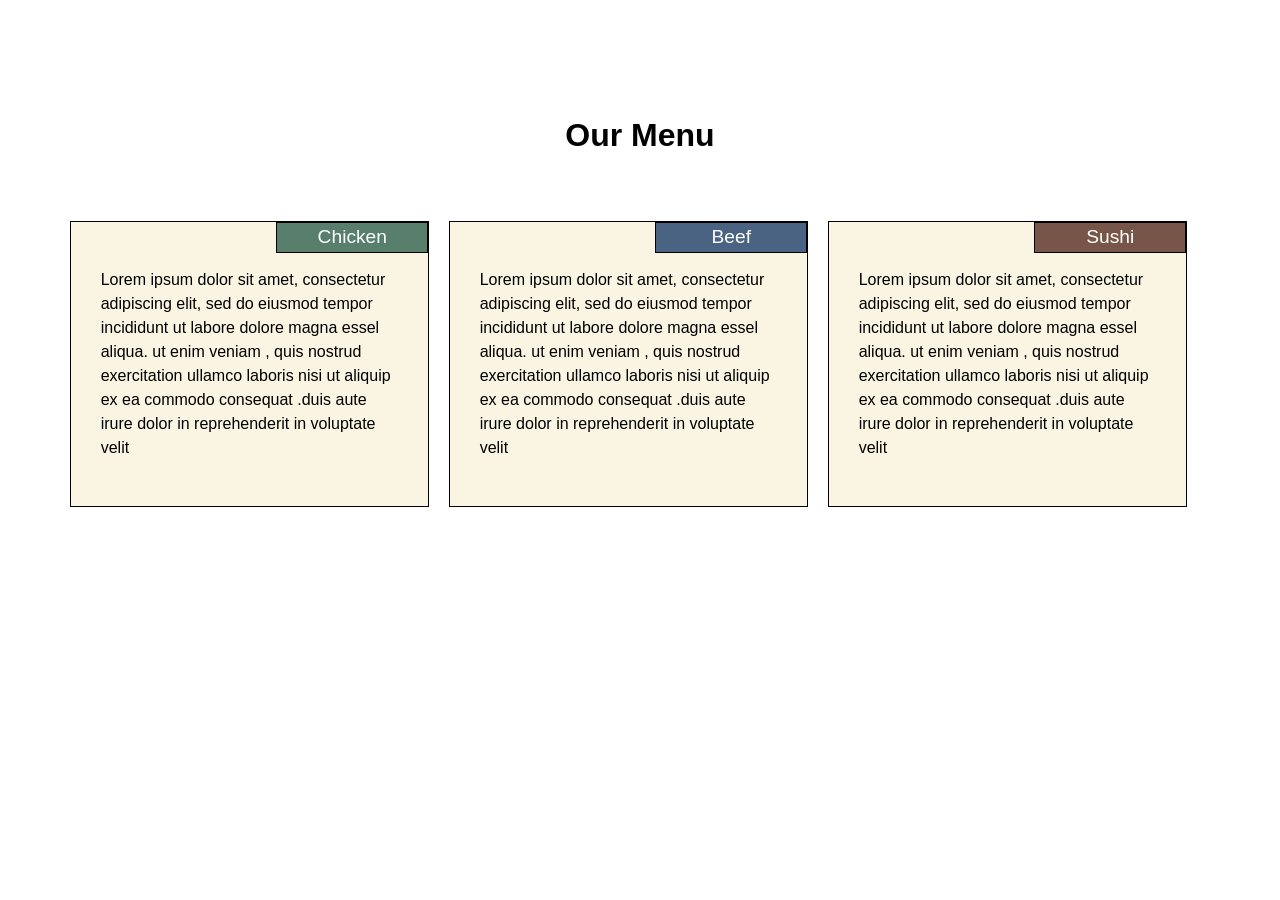
<file: index.html>
<!DOCTYPE html>
<html>
<head>
  <meta charset="utf-8">
  <meta name="viewport" content="width=device-width, initial-scale=1">
  <title>Mod-2 Assignment</title>

 <link rel="stylesheet" href="styles.css">
  
</head>
<body>
  <h1>Our Menu</h1>

<section class="chicken">
  <header class="title">Chicken</header>
    <p>Lorem ipsum dolor sit amet, consectetur adipiscing elit, sed do eiusmod tempor incididunt ut labore dolore magna essel aliqua. ut enim veniam , quis nostrud exercitation ullamco laboris nisi ut aliquip ex ea commodo consequat .duis aute irure dolor in reprehenderit in voluptate velit</p>
</section>
  
<section class="beef">
  <header class="title">Beef</header>
    <p>Lorem ipsum dolor sit amet, consectetur adipiscing elit, sed do eiusmod tempor incididunt ut labore dolore magna essel aliqua. ut enim veniam , quis nostrud exercitation ullamco laboris nisi ut aliquip ex ea commodo consequat .duis aute irure dolor in reprehenderit in voluptate velit</p>
</section>
  
<section class="sushi">
  <header class="title">Sushi</header>
    <p>Lorem ipsum dolor sit amet, consectetur adipiscing elit, sed do eiusmod tempor incididunt ut labore dolore magna essel aliqua. ut enim veniam , quis nostrud exercitation ullamco laboris nisi ut aliquip ex ea commodo consequat .duis aute irure dolor in reprehenderit in voluptate velit</p>
</section>
</body>
</html>
</file>
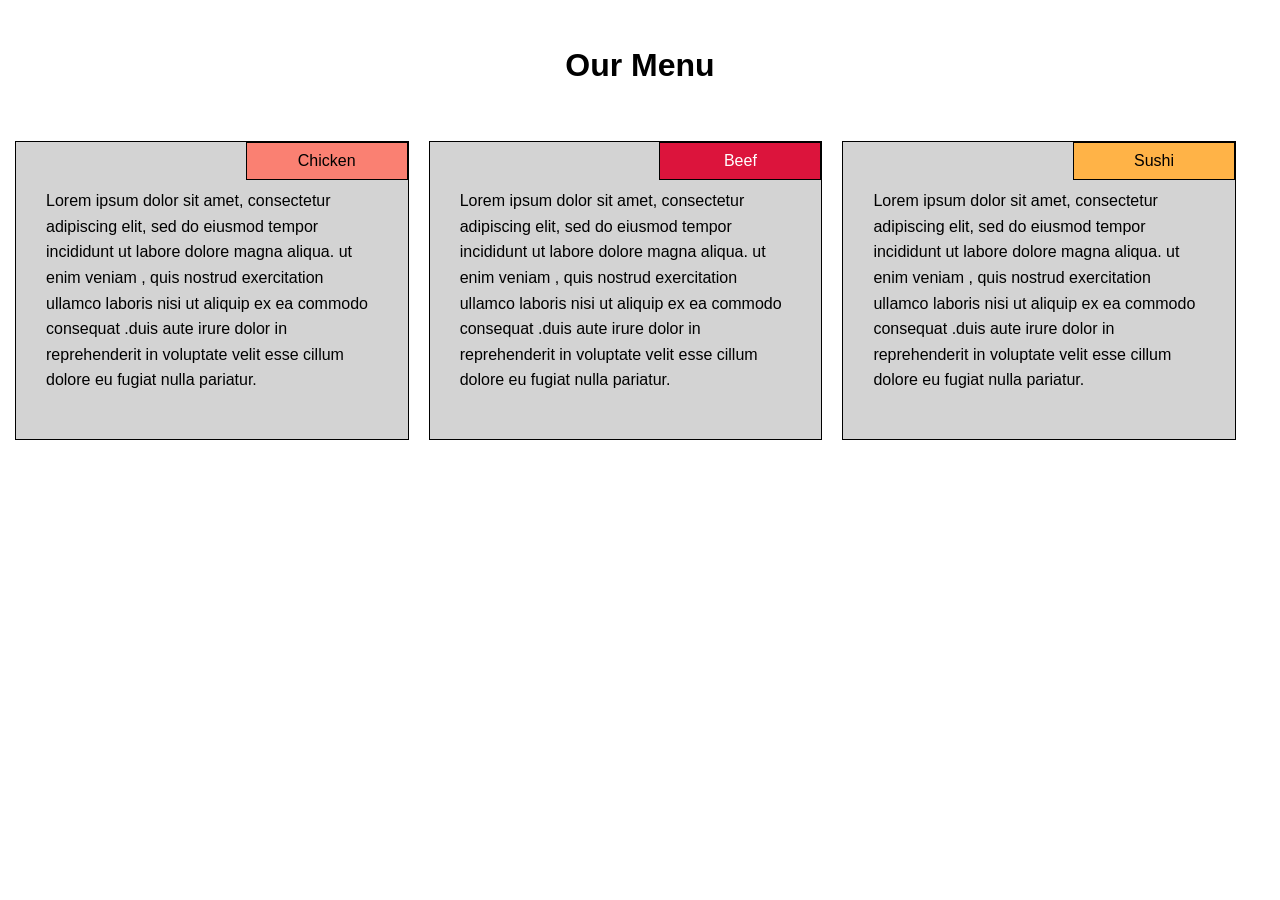
<file: module2-solution.html>
<!DOCTYPE html>
<html>
<head>
  <meta charset="utf-8">
  <meta name="viewport" content="width=device-width, initial-scale=1">
  <title>Mod-2 Assignment</title>
<style>
 body {
  font-family: Arial, sans-serif;
  line-height: 1.6;
  margin: 5px;
  padding: 0;
  box-sizing: border-box;
}

h1 {
  text-align: center;
  line-height: 1.6;
  margin: 40px;
}

section {
  border: 1px solid black;
  padding: 30px;
  margin: 10px;
  position: relative;
  box-sizing: border-box;
  background-color: lightgray;
}

.title {
  position: absolute;
  top: 0;
  right: 0;
  padding: 5px;
  width: 150px;
  text-align: center;
  border: 1px solid black;
}
.chicken .title { background-color: salmon; }
.beef .title { background-color: #dc143c;
               color:white; }
.sushi .title { background-color: #ffb347; }

/***Desktop View***/
@media (min-width: 992px) {
  section { width: 31%;
    box-sizing: border-box;
            float: left;}
}

/***Tablet View***/
@media (min-width: 768px) and (max-width: 991px) {
  section { width: 47%;
    box-sizing: border-box;
            float: left;}
  section:nth-child(4)  {width: 100%;}
}

/**Mobile View**/
@media (max-width: 767px) {
  section {width: 100%;}
}
</style>
</head>
<body>
  <h1>Our Menu</h1>

<section class="chicken">
  <div class="title">Chicken</div>
    <p>Lorem ipsum dolor sit amet, consectetur adipiscing elit, sed do eiusmod tempor incididunt ut labore dolore magna aliqua. ut enim veniam , quis nostrud exercitation ullamco laboris nisi ut aliquip ex ea commodo consequat .duis aute irure dolor in reprehenderit in voluptate velit esse cillum dolore eu fugiat nulla pariatur.</p>
</section>
  
<section class="beef">
  <div class="title">Beef</div>
    <p>Lorem ipsum dolor sit amet, consectetur adipiscing elit, sed do eiusmod tempor incididunt ut labore dolore magna aliqua. ut enim veniam , quis nostrud exercitation ullamco laboris nisi ut aliquip ex ea commodo consequat .duis aute irure dolor in reprehenderit in voluptate velit esse cillum dolore eu fugiat nulla pariatur.</p>
</section>
  
<section class="sushi">
  <div class="title">Sushi</div>
    <p>Lorem ipsum dolor sit amet, consectetur adipiscing elit, sed do eiusmod tempor incididunt ut labore dolore magna aliqua. ut enim veniam , quis nostrud exercitation ullamco laboris nisi ut aliquip ex ea commodo consequat .duis aute irure dolor in reprehenderit in voluptate velit esse cillum dolore eu fugiat nulla pariatur.</p>
</section>
</body>
</html>
</file>
<file: styles.css>
body {
  font-family: Helvetica, sans-serif;
   font-size: 1rem;
  line-height: 1.5;
  margin: 30px;
  padding: 30px;
  box-sizing: border-box;
}

h1 {
  text-align: center;
  font-size: 2rem;
  line-height: 1.6;
  margin: 50px;
}

section {
  border: 1.4px solid black;
  padding: 30px;
  margin: 9.7px;
  position: relative;
  box-sizing: border-box;
  background-color: #faf4e3;
}

.title {
  position: absolute;
  top: 0;
  right: 0;
  font-size: 1.2rem;
  padding: 0px;
  width: 150px;
  text-align: center;
  border: 1px solid black;
  color: white;
}
.chicken .title { background-color: #577f6c; }
.beef .title { background-color: #4b6382; }
.sushi .title { background-color: #775649; }

/***Desktop View***/
@media (min-width: 992px) {
  section { width: 31%;
    box-sizing: border-box;
            float: left;}
}

/***Tablet View***/
@media (min-width: 768px) and (max-width: 991px) {
  section { width: 47%;
    box-sizing: border-box;
            float: left;}
  section:nth-child(4)  {width: 97%;}
}

/**Mobile View**/
@media (max-width: 767px) {
  section {width: 97%;
          margin: 20px; }
}
</file>
